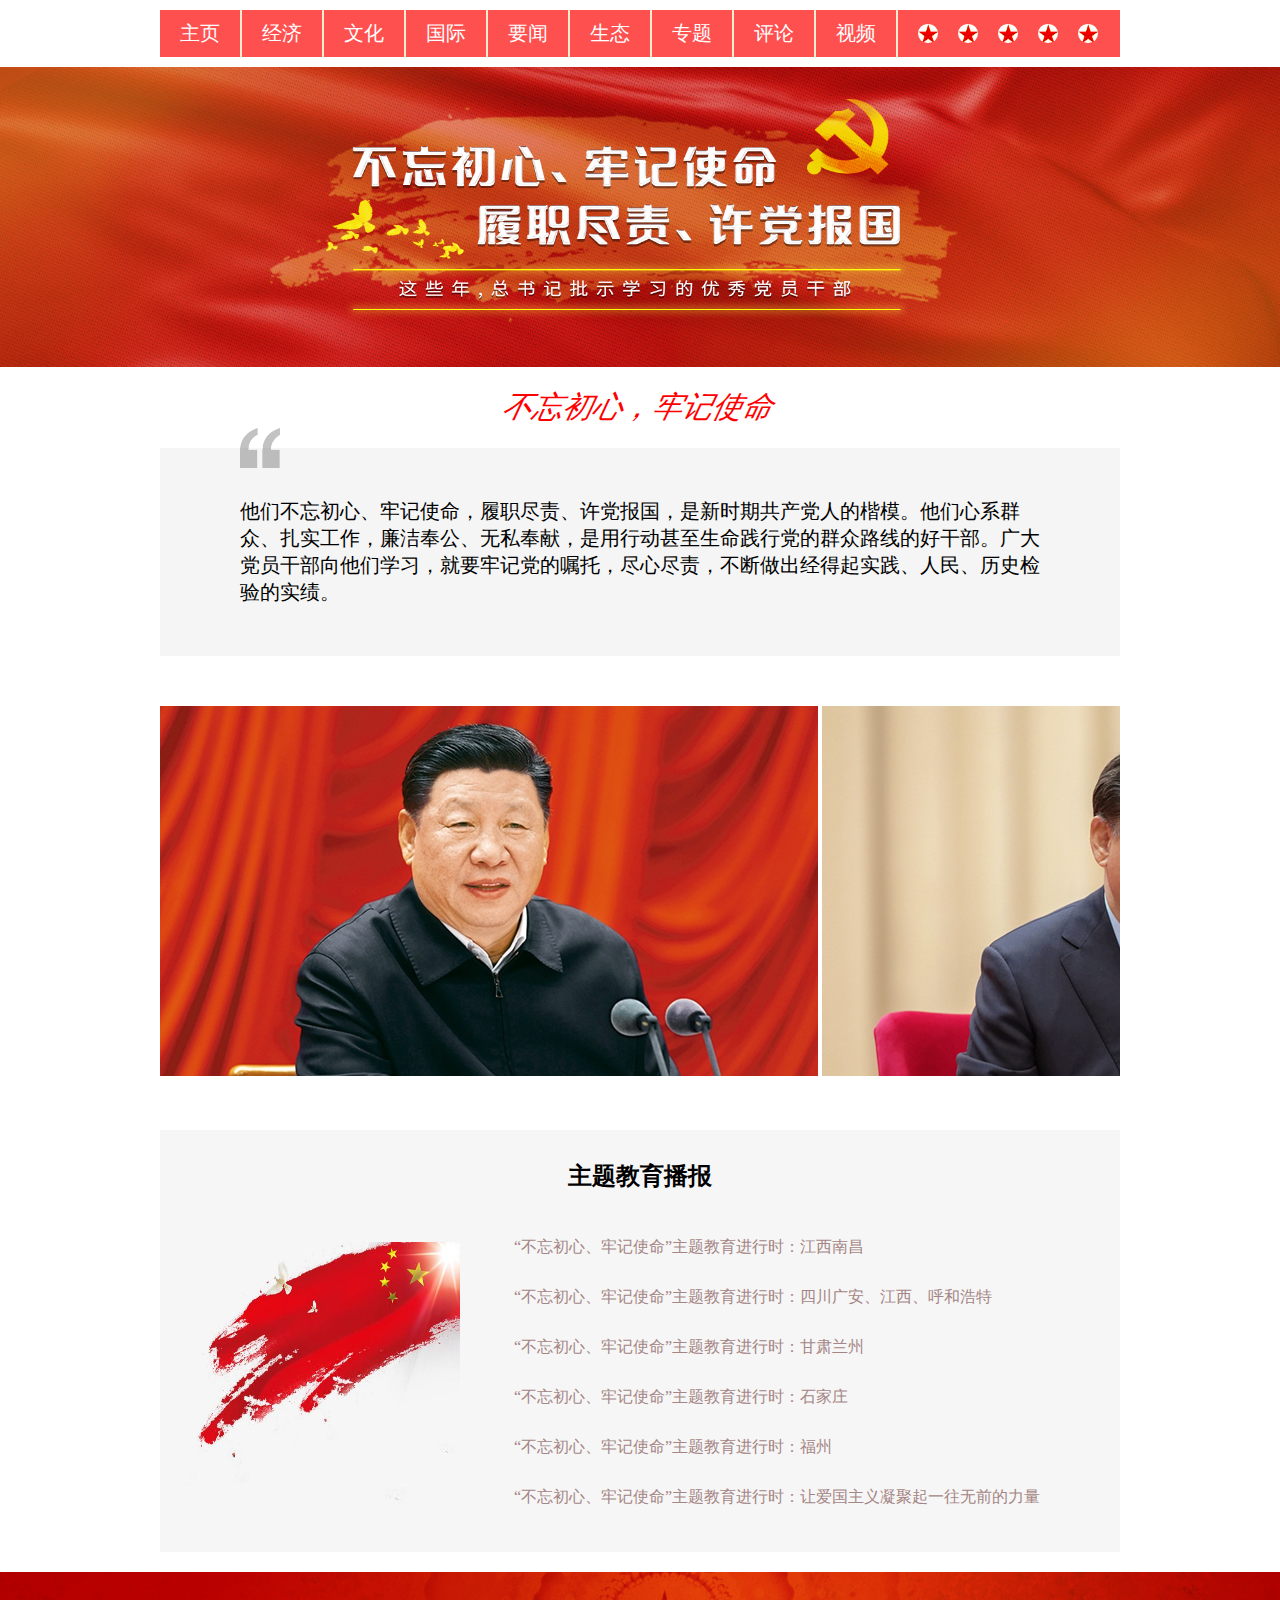
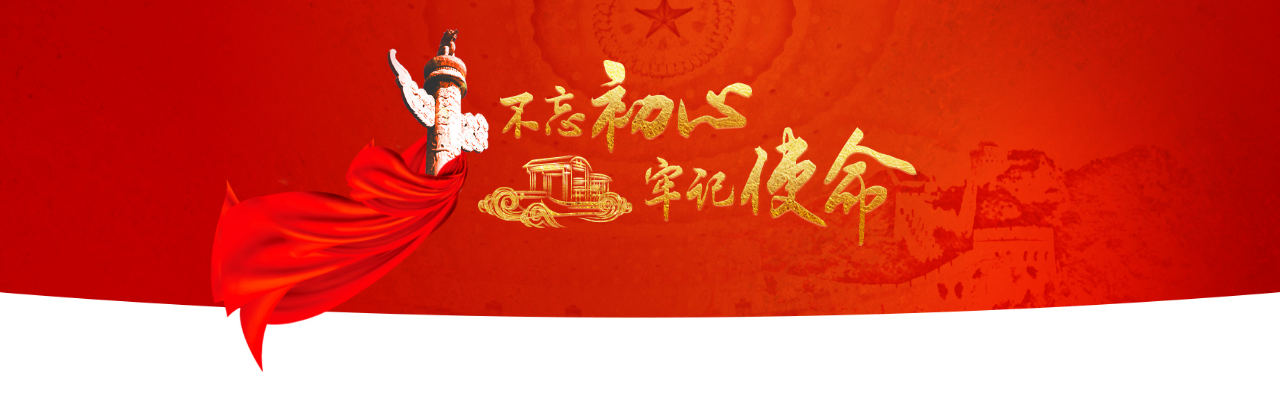
<file: caseBycss/chuxin/index.html>
<!DOCTYPE html>
<html lang="en">

<head>
    <meta charset="UTF-8">
    <meta name="viewport" content="width=device-width, initial-scale=1.0">
    <meta http-equiv="X-UA-Compatible" content="ie=edge">
    <link rel="stylesheet" href="css/style.css">
    <title>不忘初心，牢记使命</title>
</head>

<body>
    <header>
        <div class="nav container">
            <ul>
                <li><a href="">主页</a></li>
                <li><a href="">经济</a></li>
                <li><a href="">文化</a></li>
                <li><a href="">国际</a></li>
                <li><a href="">要闻</a></li>
                <li><a href="">生态</a></li>
                <li><a href="">专题</a></li>
                <li><a href="">评论</a></li>
                <li><a href="">视频</a></li>
                <li><img src="img/star.jpg" alt=""></li>
                <li><img src="img/star.jpg" alt=""></li>
                <li><img src="img/star.jpg" alt=""></li>
                <li><img src="img/star.jpg" alt=""></li>
                <li><img src="img/star.jpg" alt=""></li>
            </ul>
        </div>
    </header>
    <nav>
        <img src="img/nav.jpg" alt="">
        <div class="container">
            <p>不忘初心，牢记使命</p>
            <span>
                <img src="img/quote.png" alt="">
                他们不忘初心、牢记使命，履职尽责、许党报国，是新时期共产党人的楷模。他们心系群众、扎实工作，廉洁奉公、无私奉献，是用行动甚至生命践行党的群众路线的好干部。广大党员干部向他们学习，就要牢记党的嘱托，尽心尽责，不断做出经得起实践、人民、历史检验的实绩。
            </span>
        </div>
    </nav>
    <section class="main container">
            <div class="view">
                <img src="img/xdd1.jpg" alt="">
                <img src="img/xdd2.jpg" alt="">
                <img src="img/xdd3.jpg" alt="">
            </div>
    </section>

    <footer class="container">
        <p>主题教育播报</p> 
        <div>
            <img src="img/logo.jpg" alt="">
            <div class="video"> 
                <a href="video/video1.html">“不忘初心、牢记使命”主题教育进行时：江西南昌</a>
                <a href="video/video2.html">“不忘初心、牢记使命”主题教育进行时：四川广安、江西、呼和浩特</a>
                <a href="video/video3.html">“不忘初心、牢记使命”主题教育进行时：甘肃兰州</a>
                <a href="video/video4.html">“不忘初心、牢记使命”主题教育进行时：石家庄</a>
                <a href="video/video5.html">“不忘初心、牢记使命”主题教育进行时：福州</a>
                <a href="video/video6.html">“不忘初心、牢记使命”主题教育进行时：让爱国主义凝聚起一往无前的力量</a>
            </div>
        </div>
        
    </footer>
    <div class="footer">
        <img src="img/footer.jpg" alt="">
    </div>
</body>

</html>
</file>
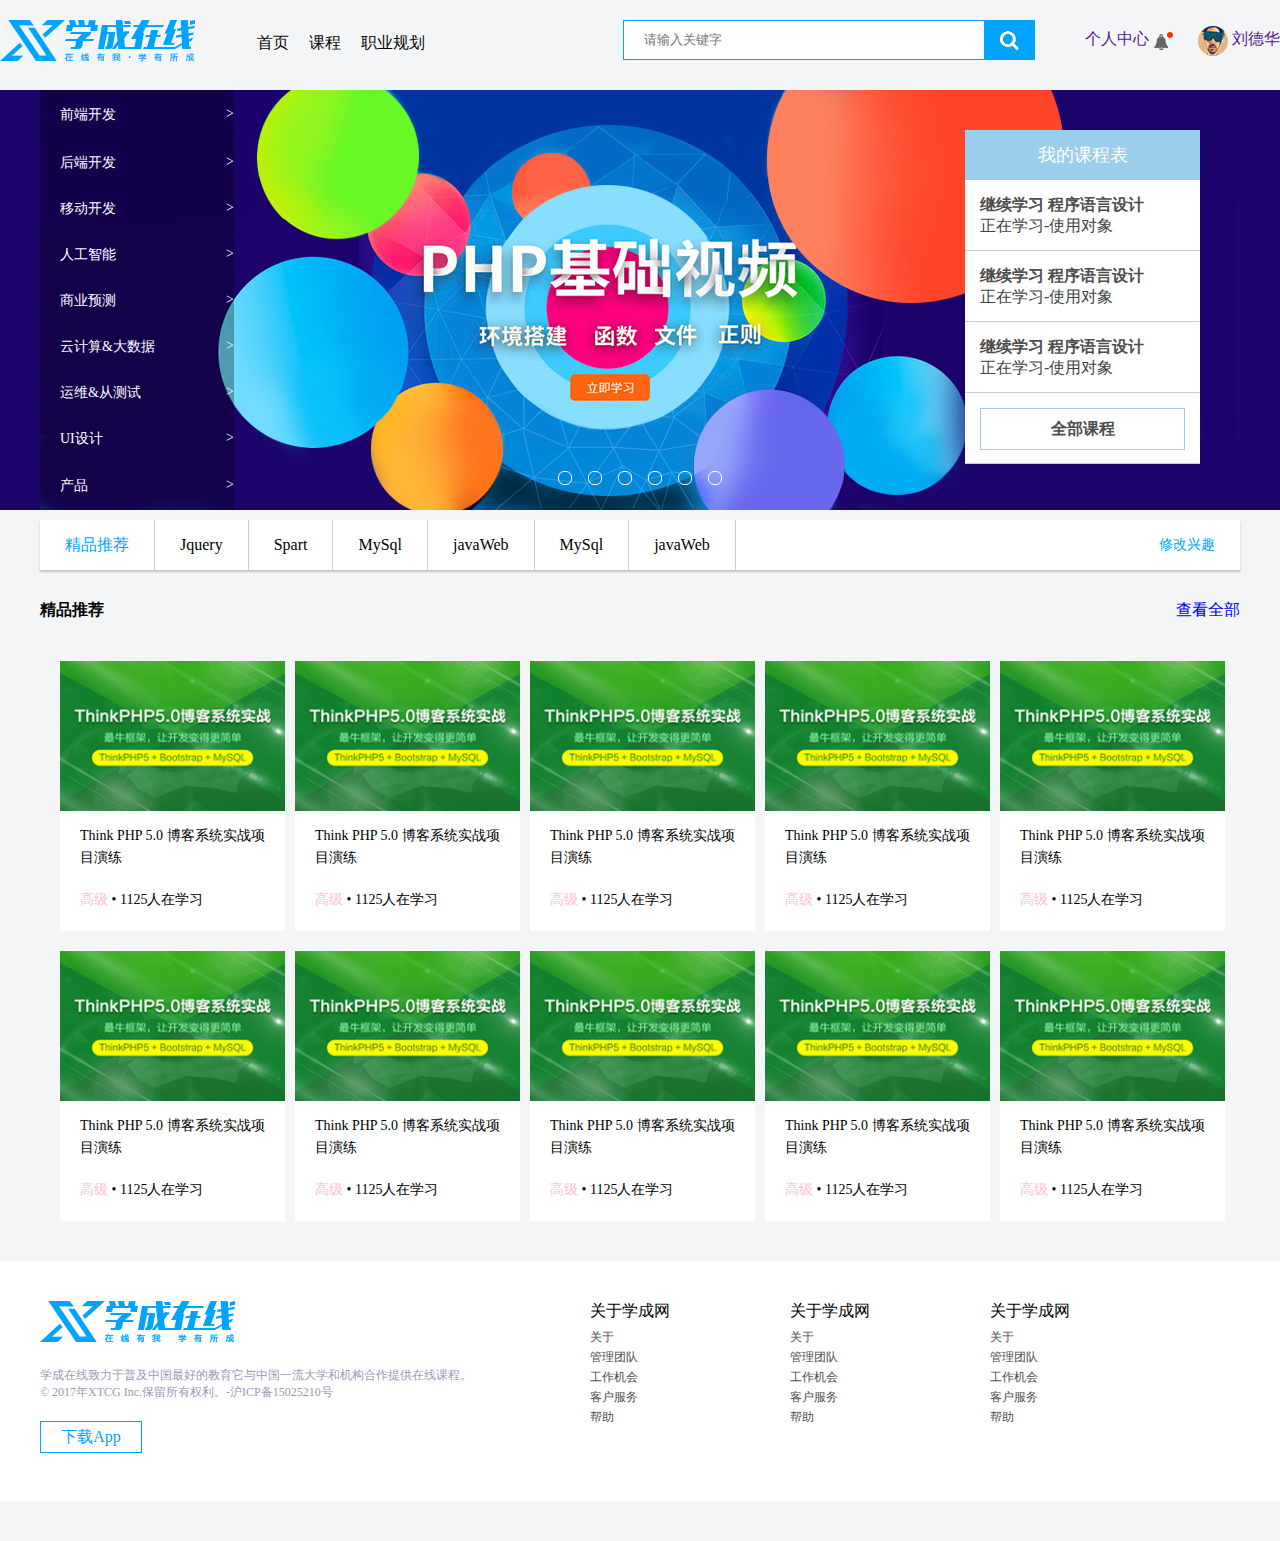
<file: caseBycss/first_demo/index.html>
<!DOCTYPE html>
<html>
	<head>
		<meta charset="utf-8" />
		<title></title>
		<link rel="stylesheet" href="css/xue.css">
	</head>
	<body>
		<header>
			<nav>
				<div class="logo">
					<img src="img/logo_03.png" alt="">
				</div>
				<div class="navbar">
					<u>
						<li><a href="#">首页</a></li>
						<li><a href="#">课程</a></li>
						<li><a href="#">职业规划</a></li>
					</u>
				</div>
				<div class="personal">
					<a href="">个人中心 <img src="img/ling_06.png" alt=""></a>
					<a href=""><img src="img/tou_03.png" alt=""> 刘德华</a>
				</div>
				<div class="search">
					<form action="post">
						<input type="text" placeholder="请输入关键字"/>
						<input type="submit"  value="">
					</form>
				</div>
			</nav>
		</header>
		<div class="banner ">
			<div class="banner-in container">
				
				<!-- 左侧导航栏 侧边栏 -->
				<div class="slidebar">
					<ul>
						<li><a href="#">前端开发 <span>></span> </a></li>
						<li><a href="#">后端开发 <span>></span> </a></li>
						<li><a href="#">移动开发 <span>></span> </a></li>
						<li><a href="#">人工智能 <span>></span> </a></li>
						<li><a href="#">商业预测 <span>></span> </a></li>
						<li><a href="#">云计算&大数据 <span>></span> </a></li>
						<li><a href="#">运维&从测试 <span>></span> </a></li>
						<li><a href="#">UI设计 <span>></span> </a></li>
						<li><a href="#">产品 <span>></span> </a></li>
					</ul>
				</div>
			
				<!-- 小课表部分 -->
				<dl class="timetable">
					<dt>我的课程表</dt>
					<dd>
						<h4>继续学习 程序语言设计</h4>
						<p>正在学习-使用对象</p>
					</dd>
					<dd>
						<h4>继续学习 程序语言设计</h4>
						<p>正在学习-使用对象</p>
					</dd>
					<dd>
						<h4>继续学习 程序语言设计</h4>
						<p>正在学习-使用对象</p>
					</dd>
				
					<dd>
						<a href="#"><h4>全部课程</h4></a>
					</dd>
				</dl>
				<ul class="circle">
					<li></li>
					<li></li>
					<li></li>
					<li></li>
					<li></li>
					<li></li>
				</ul>
			</div>	
		</div>
		<div class="recommend container clearfix"> <!-- 精品推荐 -->
			<a href="#">精品推荐</a>
			<a href="#">Jquery</a>
			<a href="#">Spart</a>
			<a href="#">MySql</a>
			<a href="#">javaWeb</a>
			<a href="#">MySql</a>
			<a href="#">javaWeb</a>
			<a href="#">修改兴趣</a>
		</div>
		<div class="recom-hd container clearfix">
			<h4>精品推荐</h4>
			<a href="#">查看全部</a>
		</div>
		<div class="recom-bd container clearfix">
			<ul class="clearfix">
				<li><img src="img/icon1.png" alt="">
					<h5>Think PHP 5.0 博客系统实战项目演练</h5>
					<p><span>高级</span>  •  1125人在学习</p>
				</li>
				<li><img src="img/icon1.png" alt="">
					<h5>Think PHP 5.0 博客系统实战项目演练</h5>
					<p><span>高级</span>  •  1125人在学习</p>
				</li>
				<li><img src="img/icon1.png" alt="">
					<h5>Think PHP 5.0 博客系统实战项目演练</h5>
					<p><span>高级</span>  •  1125人在学习</p>
				</li>
				<li><img src="img/icon1.png" alt="">
					<h5>Think PHP 5.0 博客系统实战项目演练</h5>
					<p><span>高级</span>  •  1125人在学习</p>
				</li>
				<li><img src="img/icon1.png" alt="">
					<h5>Think PHP 5.0 博客系统实战项目演练</h5>
					<p><span>高级</span>  •  1125人在学习</p>
				</li>
			</ul>
			<ul class="clearfix">
				<li><img src="img/icon1.png" alt="">
					<h5>Think PHP 5.0 博客系统实战项目演练</h5>
					<p><span>高级</span>  •  1125人在学习</p>
				</li>
				<li><img src="img/icon1.png" alt="">
					<h5>Think PHP 5.0 博客系统实战项目演练</h5>
					<p><span>高级</span>  •  1125人在学习</p>
				</li>
				<li><img src="img/icon1.png" alt="">
					<h5>Think PHP 5.0 博客系统实战项目演练</h5>
					<p><span>高级</span>  •  1125人在学习</p>
				</li>
				<li><img src="img/icon1.png" alt="">
					<h5>Think PHP 5.0 博客系统实战项目演练</h5>
					<p><span>高级</span>  •  1125人在学习</p>
				</li>
				<li><img src="img/icon1.png" alt="">
					<h5>Think PHP 5.0 博客系统实战项目演练</h5>
					<p><span>高级</span>  •  1125人在学习</p>
				</li>
			</ul>
		</div>
		<footer class="clearfix">
			<div class="container ">
				<div class="footer1">
					<img src="img/logo-s.png" alt="">
					<p>
						学成在线致力于普及中国最好的教育它与中国一流大学和机构合作提供在线课程。
						<br />
						© 2017年XTCG Inc.保留所有权利。-沪ICP备15025210号
					</p>
					<a href="">下载App</a>
				</div>
				<div class="footer2">
					<h5>关于学成网</h5>
					<a href="#">关于</a>
					<a href="#">管理团队</a>
					<a href="#">工作机会</a>
					<a href="#">客户服务</a>
					<a href="#">帮助</a>
				</div>
				<div class="footer2">
						<h5>关于学成网</h5>
						<a href="#">关于</a>
						<a href="#">管理团队</a>
						<a href="#">工作机会</a>
						<a href="#">客户服务</a>
						<a href="#">帮助</a>
				</div>
				<div class="footer2">
						<h5>关于学成网</h5>
						<a href="#">关于</a>
						<a href="#">管理团队</a>
						<a href="#">工作机会</a>
						<a href="#">客户服务</a>
						<a href="#">帮助</a>
				</div>
			</div>
		</footer>				
	</body>
</html>
</file>
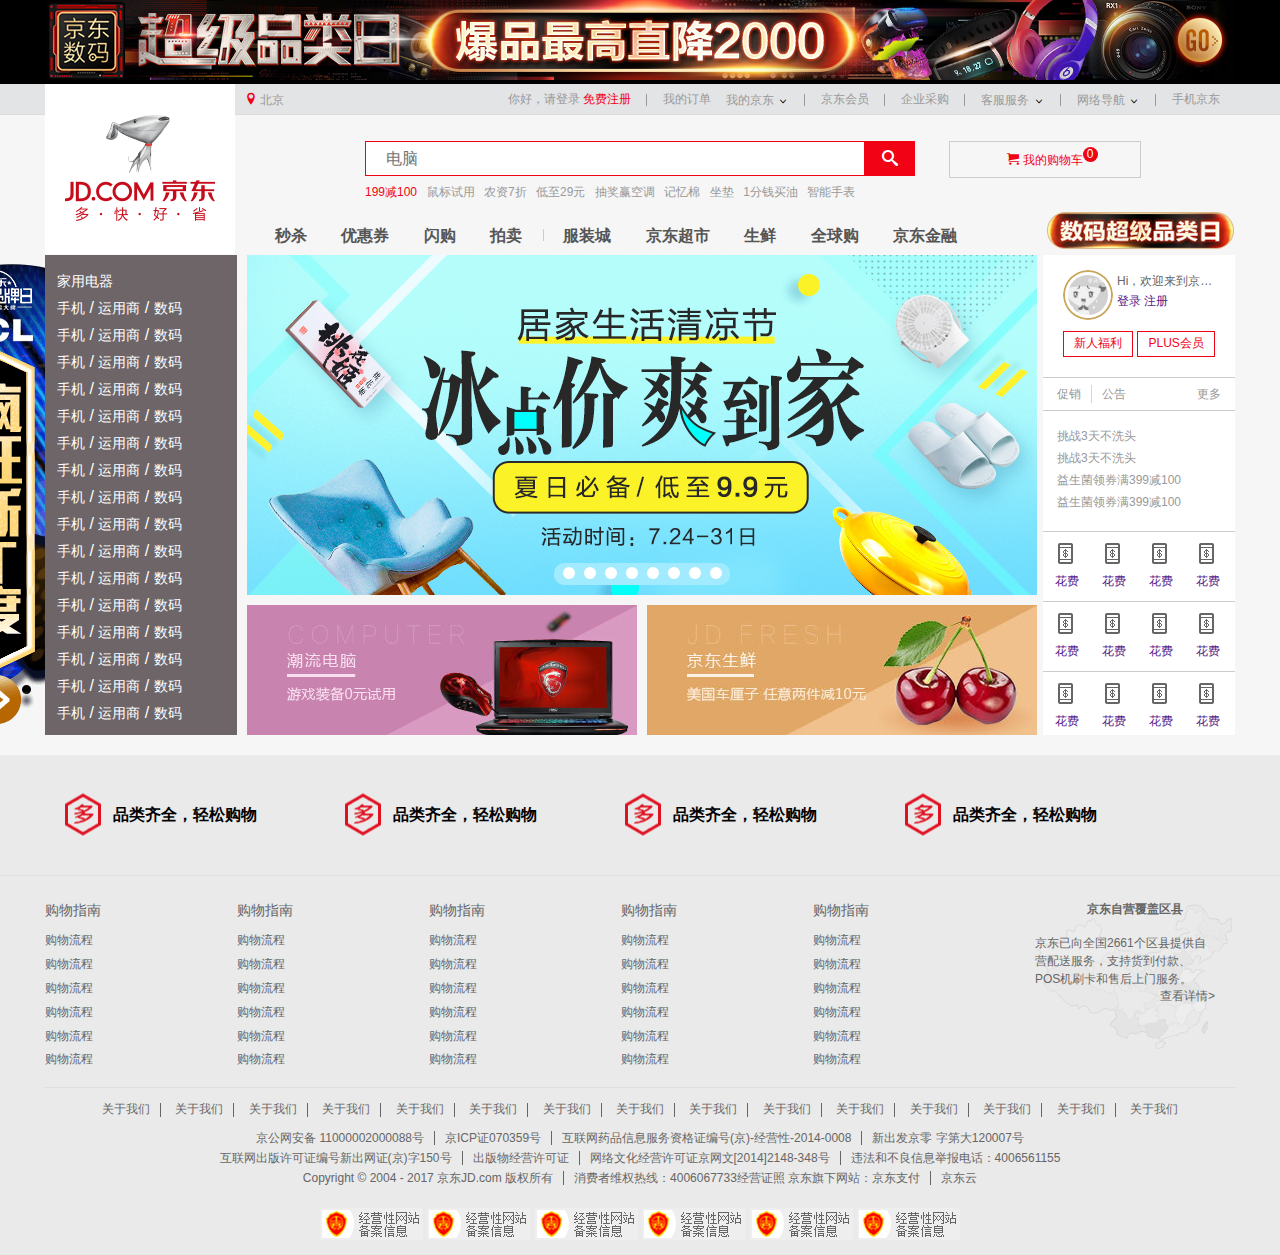
<file: caseBycss/jd/index.html>
<!DOCTYPE html>
<html lang="en">

<head>
    <meta charset="UTF-8">
    <meta name="viewport" content="width=device-width, initial-scale=1.0">
    <meta http-equiv="X-UA-Compatible" content="ie=edge">
    <link rel="shortcut icon" href="favicon.ico" type="image/x-icon" />
    <link rel="stylesheet" href="css/normalize.css">
    <link rel="stylesheet" href="css/base.css">
    <title>Document</title>
</head>

<body>
    <header>
        <div class="container">
            <a href="#">
                <img src="img/header.jpg" alt="">
            </a>
        </div>
    </header>

    <div class="shortcut">
        <div class="container">
            <div class="city fl">
                <i></i>
                <a href="">北京</a>
            </div>
            <div class="fr">
                <ul>
                    <li>
                        <a href="">你好，请登录</a>
                        <a href="" class="fm">免费注册</a>
                    </li>
                    <li class="space"></li>
                    <li><a href="">我的订单</a></li>
                    <li>
                        <a href="">我的京东</a>
                        <i></i>
                    </li>
                    <li class="space"></li>
                    <li><a href="">京东会员</a></li>
                    <li class="space"></li>
                    <li><a href="">企业采购</a></li>
                    <li class="space"></li>
                    <li>
                        <a href="">客服服务</a>
                        <i></i>
                    </li>
                    <li class="space"></li>
                    <li>
                        <a href="">网络导航</a>
                        <i></i>
                    </li>
                    <li class="space"></li>
                    <li>
                        <a href="" class="jdmobile">
                            手机京东
                            <div></div>
                        </a>
                    </li>
                </ul>
            </div>
        </div>

    </div>

    <div class="middle container">
        <div class="logo">
            <a href=""></a>
        </div>

        <div class="form">
            <input type="text" placeholder="电脑">
            <button>
                <i></i>
            </button>
        </div>

        <div class="shopCar">
            <i></i>
            <a href="">我的购物车</a>
            <span>0</span>
        </div>

        <div class="hotwords">
            <a href="">199减100</a>
            <a href="">鼠标试用</a>
            <a href="">农资7折</a>
            <a href="">低至29元</a>
            <a href="">抽奖赢空调</a>
            <a href="">记忆棉</a>
            <a href="">坐垫</a>
            <a href="">1分钱买油</a>
            <a href="">智能手表</a>
        </div>

        <div class="navitems">
            <a href="">秒杀</a>
            <a href="">优惠券</a>
            <a href="">闪购</a>
            <a href="">拍卖</a>
            <span></span>
            <a href="">服装城</a>
            <a href="">京东超市</a>
            <a href="">生鲜</a>
            <a href="">全球购</a>
            <a href="">京东金融</a>
        </div>

        <div class="super">
            <img src="img/super.png" alt="">
        </div>
    </div>

    <div class="grid container">
        <div class="ad">
            <img src="img/ad-l.png" alt="">
            <div></div>
        </div>
        <div class="grid-left fl">
            <ul>
                <li><a href="">家用电器</a></li>
                <li>
                    <a href="">手机</a>
                    <span>/</span>
                    <a href="">运用商</a>
                    <span>/</span>
                    <a href="">数码</a>
                </li>
                <li>
                    <a href="">手机</a>
                    <span>/</span>
                    <a href="">运用商</a>
                    <span>/</span>
                    <a href="">数码</a>
                </li>
                <li>
                    <a href="">手机</a>
                    <span>/</span>
                    <a href="">运用商</a>
                    <span>/</span>
                    <a href="">数码</a>
                </li>
                <li>
                    <a href="">手机</a>
                    <span>/</span>
                    <a href="">运用商</a>
                    <span>/</span>
                    <a href="">数码</a>
                </li>
                <li>
                    <a href="">手机</a>
                    <span>/</span>
                    <a href="">运用商</a>
                    <span>/</span>
                    <a href="">数码</a>
                </li>
                <li>
                    <a href="">手机</a>
                    <span>/</span>
                    <a href="">运用商</a>
                    <span>/</span>
                    <a href="">数码</a>
                </li>
                <li>
                    <a href="">手机</a>
                    <span>/</span>
                    <a href="">运用商</a>
                    <span>/</span>
                    <a href="">数码</a>
                </li>
                <li>
                    <a href="">手机</a>
                    <span>/</span>
                    <a href="">运用商</a>
                    <span>/</span>
                    <a href="">数码</a>
                </li>
                <li>
                    <a href="">手机</a>
                    <span>/</span>
                    <a href="">运用商</a>
                    <span>/</span>
                    <a href="">数码</a>
                </li>
                <li>
                    <a href="">手机</a>
                    <span>/</span>
                    <a href="">运用商</a>
                    <span>/</span>
                    <a href="">数码</a>
                </li>
                <li>
                    <a href="">手机</a>
                    <span>/</span>
                    <a href="">运用商</a>
                    <span>/</span>
                    <a href="">数码</a>
                </li>
                <li>
                    <a href="">手机</a>
                    <span>/</span>
                    <a href="">运用商</a>
                    <span>/</span>
                    <a href="">数码</a>
                </li>
                <li>
                    <a href="">手机</a>
                    <span>/</span>
                    <a href="">运用商</a>
                    <span>/</span>
                    <a href="">数码</a>
                </li>
                <li>
                    <a href="">手机</a>
                    <span>/</span>
                    <a href="">运用商</a>
                    <span>/</span>
                    <a href="">数码</a>
                </li>
                <li>
                    <a href="">手机</a>
                    <span>/</span>
                    <a href="">运用商</a>
                    <span>/</span>
                    <a href="">数码</a>
                </li>
                <li>
                    <a href="">手机</a>
                    <span>/</span>
                    <a href="">运用商</a>
                    <span>/</span>
                    <a href="">数码</a>
                </li>
            </ul>
        </div>
        <div class="grid-middle fl">
            <div class="grid-middle-top">
                <img src="img/banner.jpg" alt="">
                <ul>
                    <li></li>
                    <li></li>
                    <li></li>
                    <li></li>
                    <li></li>
                    <li></li>
                    <li></li>
                    <li></li>
                </ul>
            </div>
            <div class="grid-middle-bottom">
                <div class="fl">
                    <img src="img/l.jpg" alt="">
                </div>
                <div class="fr">
                    <img src="img/r.jpg" alt="">
                </div>
            </div>
        </div>
        <div class="grid-right fr">
            <div class="login">
                <div class="login-top">
                    Hi，欢迎来到京东！
                    <br />
                    <a href="">登录</a>
                    <a href="">注册</a>
                    <div>
                        <img src="img/no_login.jpg" alt="">
                    </div>
                </div>
                <div class="login-bottom">
                    <a href="">新人福利</a>
                    <a href="">PLUS会员</a>
                </div>
            </div>
            <div class="news">
                <div class="news-top">
                    <a href="">促销</a>
                    <a href="">公告</a>
                    <a href="">更多</a>
                </div>
                <div class="news-bottom">
                    <ul>
                        <li><a href="">挑战3天不洗头</a></li>
                        <li><a href="">挑战3天不洗头</a></li>
                        <li><a href="">益生菌领券满399减100</a></li>
                        <li><a href="">益生菌领券满399减100</a></li>
                    </ul>
                </div>
            </div>
            <div class="expand">
                <ul>
                    <li>
                        <a href="">
                            <i></i>
                            <span>花费</span>
                        </a>
                    </li>
                    <li>
                        <a href="">
                            <i></i>
                            <span>花费</span>
                        </a>
                    </li>
                    <li>
                        <a href="">
                            <i></i>
                            <span>花费</span>
                        </a>
                    </li>
                    <li>
                        <a href="">
                            <i></i>
                            <span>花费</span>
                        </a>
                    </li>
                </ul>
                <ul>
                    <li>
                        <a href="">
                            <i></i>
                            <span>花费</span>
                        </a>
                    </li>
                    <li>
                        <a href="">
                            <i></i>
                            <span>花费</span>
                        </a>
                    </li>
                    <li>
                        <a href="">
                            <i></i>
                            <span>花费</span>
                        </a>
                    </li>
                    <li>
                        <a href="">
                            <i></i>
                            <span>花费</span>
                        </a>
                    </li>
                </ul>
                <ul>
                    <li>
                        <a href="">
                            <i></i>
                            <span>花费</span>
                        </a>
                    </li>
                    <li>
                        <a href="">
                            <i></i>
                            <span>花费</span>
                        </a>
                    </li>
                    <li>
                        <a href="">
                            <i></i>
                            <span>花费</span>
                        </a>
                    </li>
                    <li>
                        <a href="">
                            <i></i>
                            <span>花费</span>
                        </a>
                    </li>
                </ul>
            </div>
        </div>
    </div>

    <footer>
        <div class="service">
            <div class="container">
                <ul>
                    <li>
                        <h5>多</h5>
                        <p>品类齐全，轻松购物</p>
                    </li>
                    <li>
                        <h5>快</h5>
                        <p>品类齐全，轻松购物</p>
                    </li>
                    <li>
                        <h5>好</h5>
                        <p>品类齐全，轻松购物</p>
                    </li>
                    <li>
                        <h5>省</h5>
                        <p>品类齐全，轻松购物</p>
                    </li>
                </ul>
            </div>
        </div>
        <div class="help container">
            <div class="help-left">
                <dl>
                    <dt>购物指南</dt>
                    <dd><a href="">购物流程</a></dd>
                    <dd><a href="">购物流程</a></dd>
                    <dd><a href="">购物流程</a></dd>
                    <dd><a href="">购物流程</a></dd>
                    <dd><a href="">购物流程</a></dd>
                    <dd><a href="">购物流程</a></dd>
                </dl>
                <dl>
                    <dt>购物指南</dt>
                    <dd><a href="">购物流程</a></dd>
                    <dd><a href="">购物流程</a></dd>
                    <dd><a href="">购物流程</a></dd>
                    <dd><a href="">购物流程</a></dd>
                    <dd><a href="">购物流程</a></dd>
                    <dd><a href="">购物流程</a></dd>
                </dl>
                <dl>
                    <dt>购物指南</dt>
                    <dd><a href="">购物流程</a></dd>
                    <dd><a href="">购物流程</a></dd>
                    <dd><a href="">购物流程</a></dd>
                    <dd><a href="">购物流程</a></dd>
                    <dd><a href="">购物流程</a></dd>
                    <dd><a href="">购物流程</a></dd>
                </dl>
                <dl>
                    <dt>购物指南</dt>
                    <dd><a href="">购物流程</a></dd>
                    <dd><a href="">购物流程</a></dd>
                    <dd><a href="">购物流程</a></dd>
                    <dd><a href="">购物流程</a></dd>
                    <dd><a href="">购物流程</a></dd>
                    <dd><a href="">购物流程</a></dd>
                </dl>
                <dl>
                    <dt>购物指南</dt>
                    <dd><a href="">购物流程</a></dd>
                    <dd><a href="">购物流程</a></dd>
                    <dd><a href="">购物流程</a></dd>
                    <dd><a href="">购物流程</a></dd>
                    <dd><a href="">购物流程</a></dd>
                    <dd><a href="">购物流程</a></dd>
                </dl>
            </div>
            <div class="help-right">
                <h5>京东自营覆盖区县</h5>
                <p>京东已向全国2661个区县提供自营配送服务，支持货到付款、POS机刷卡和售后上门服务。</p>
                <a href="">查看详情></a>
            </div>
        </div>
        <div class="copyright container">
            <div class="copyright-top">
                <p>
                    <a href="">关于我们</a>
                    <a href="">关于我们</a>
                    <a href="">关于我们</a>
                    <a href="">关于我们</a>
                    <a href="">关于我们</a>
                    <a href="">关于我们</a>
                    <a href="">关于我们</a>
                    <a href="">关于我们</a>
                    <a href="">关于我们</a>
                    <a href="">关于我们</a>
                    <a href="">关于我们</a>
                    <a href="">关于我们</a>
                    <a href="">关于我们</a>
                    <a href="">关于我们</a>
                    <a href="">关于我们</a>
                </p>
            </div>
            <div class="copyright-middle">
                <p>京公网安备 11000002000088号<span></span>京ICP证070359号<span></span>互联网药品信息服务资格证编号(京)-经营性-2014-0008<span></span>新出发京零 字第大120007号</p>
                <p>互联网出版许可证编号新出网证(京)字150号<span></span>出版物经营许可证<span></span>网络文化经营许可证京网文[2014]2148-348号<span></span>违法和不良信息举报电话：4006561155</p>
                <p>Copyright © 2004 - 2017 京东JD.com 版权所有<span></span>消费者维权热线：4006067733经营证照 京东旗下网站：京东支付<span></span>京东云</p>
            </div>  
            <div class="copyright-bottom">
                <a href=""></a>
                <a href=""></a>
                <a href=""></a>
                <a href=""></a>
                <a href=""></a>
                <a href=""></a>
            </div>
        </div>
    </footer>
</body>

</html>
</file>
<file: caseBycss/chuxin/css/style.css>
* {
    margin: 0;
    padding: 0;
}

.container {
    width: 960px;
    margin: 0 auto;
}

ul {
    list-style: none;
}

a {
    text-decoration: none;
}

.nav {
    background-color: rgba(255, 0, 0, 0.685);
    overflow: hidden;
    margin: 10px auto;
}

.nav ul li {
    float: left;
    margin: 10px 0;
    font-size: 20px;
}

.nav ul li a {
    color: white;
    padding: 20px;
    border-right: 2px solid blanchedalmond;
}


.nav ul li a:hover {
    color: rgba(0, 195, 255, 0.356);
}

.nav ul li img {
    display: inline-block;
    vertical-align: middle;
    width: 20px;
    border-radius: 10px;
    margin-left: 20px;
    animation: rotate 2s linear infinite;
}

@keyframes rotate {
    from {
        transform:rotate(0deg);
    }
    to {
        transform:rotate(360deg);
    }
}

nav img {
    height: 300px;
    width: 100%;
    display: block;
}

nav p {
    padding: 20px 0;
    font-size: 30px; 
    color: red;
    text-align: center;
    /* transition: all 3s linear; */
    animation: title 3s linear infinite alternate;
    transform: skewX(-25deg);
}

@keyframes title {
    0% {
        color: rgba(255, 0, 0, 0);
    }
    
    25% {
        color: rgba(255, 0, 0, 0.226);
    }

    50% {
        color: rgba(255, 0, 0, 0.445);
    }

    75% {
        color: rgba(255, 0, 0, 0.781);
    }

    100% {
        color: rgb(255, 0, 0);
    }
}

nav {
    margin-bottom: 50px;
}

nav span {
    display: block;
    padding: 50px 80px;
    font-size: 20px;
    font-weight: 200; 
    background-color: rgb(245,245,245);
    position: relative;
}

nav span img {
    width: 40px;
    height: 40px;
    position: absolute;
    top: -20px;
    opacity:0.4;    /* 图片透明度 */
}

.main {
    margin-bottom: 50px;
    overflow: hidden;
}

.view {
    width: 2000px;
    position: relative;
    animation: moving 5s linear infinite alternate;
}

@keyframes moving {
    form {
        transform: translateX(0);
    }
    to {
        transform: translateX(-1024px);
    }
}

.view:hover {
    animation-play-state: paused;
}

footer {
    background-color: rgb(246,246,246);
}

footer p {
    padding-top: 30px;
    color: black;
    font-size: 24px;
    font-weight: 700;
    text-align: center;
}

footer img {
    height: 300px;
    width: 300px;
    display: inline-block;
    vertical-align: top;
    padding-top: 50px;
} 

.video {
    padding: 30px 50px;
    display: inline-block;
}

.video a {
    color: rgb(165,133,133);
    display: block;
    line-height: 50px;
}

.video a:hover {
    color: red;
    animation: title 4s ease-out 1;
}

.videos p:first-child {
    color: black;
    font-size: 24px;
    font-weight: 700;
    text-align: center;
    padding-bottom: 20px;
}

.videos p:last-child {
    color: rgba(0, 0, 0, 0.473);
    font-size: 14px;
    text-align: center;
    padding-bottom: 20px;
}

.video_container {
    width: 650px;
    height: 520px;
    margin: 0 auto 50px auto;
}

.footer img {
    width: 100%;
    height: 400px;
    margin: 20px auto;
}
</file>
<file: caseBycss/first_demo/css/xue.css>
* {
	margin: 0;
	padding: 0;
}

body {
	background-color: rgb(243, 245, 247);
}

.clearfix:after {
	content: ".";
	display: block;
	height: 0;
	clear: both;
	visibility: hidden;
}


.container {
	width: 1200px;
	margin: 0 auto;
}

nav {
	width: 1300px;
	height: 50px;
	margin: 0 auto;
	padding: 20px 0 20px 0;
}

.logo {
	float: left;
}

.navbar {
	float: left;
	height: 45px;
	line-height: 45px;
	margin-left: 50px;
}

a {
	text-decoration: none;
}

li {
	list-style: none;
}

.navbar li {
	float: left;
}

.navbar li a {
	color: #050505;
	padding: 10px;
	height: 32px;
	line-height: 32px;
}

.navbar li a:hover {
	border-bottom: 2px solid #00a4ff;
}

.personal {
	padding-top: 5px;
	float: right;
}

.personal img {
	vertical-align: middle;
}

.personal a {
	margin: 0 20px 0 0;
}

.search {
	float: right;
	width: 410px;
	border: 1px solid #00a4ff;
	margin-right: 50px;
}

input {
	box-sizing: border-box;
	border: 0;
}

.search input[type=text] {
	width: 360px;
	height: 38px;
	line-height: 38px;
	float: left;
	padding: 0 20px;
}

.search input[type=submit] {
	width: 50px;
	height: 38px;
	float: left;
	background: #00a4ff url(../img/search_06.png) center center no-repeat;
}

.banner {
	height: 420px;
	background: #1c036c url(../img/banner_03.png) center center no-repeat;
	position: relative;
}

.slidebar {
	width: 194px;
	background-color: rgba(0, 0, 0, 0.3);
	float: left;
}

.slidebar li {
	/* height: 27px; */
	line-height: 25px;
	padding: 10px 0;
}

.slidebar li:first-child,
.slidebar li:last-child {
	line-height: 28px;
}

.slidebar a {
	color: white;
	font-size: 14px;
	padding: 0 20px;
}

.slidebar a:hover {
	color: #00a4ff;
}

.slidebar span {
	float: right;
}

.timetable {
	width: 235px;
	margin: 40px 40px 0 0;
	float: right;
	background-color: rgb(255, 255, 255);
}

.timetable dt {
	background-color: rgb(155, 206, 234);
	height: 50px;
	line-height: 50px;
	text-align: center;
	color: white;
	font-size: large;
}

.timetable dd {
	padding: 15px;
	height: 40px;
	border-bottom: 1px solid rgb(204, 204, 204);
	text-align: left;
}

.timetable dd h4 {
	color: rgb(78, 78, 78);
}

.timetable dd p {
	color: rgb(66, 69, 66);
}

.timetable dd:last-child a {
	display: block;
	text-align: center;
	line-height: 40px;
	border: 1px solid rgb(155, 206, 234);
	color: #00a4ff;
	transition: all 0.6s;
}

.timetable dd:last-child a:hover {
	background-color: #00a4ff;
	color: white;
}

.circle {
	position: absolute;
	left: 50%;
	/* 父盒子宽度的一半 */
	margin-left: -90px;
	/* 水平居中算法 */
	bottom: 5%;
}

.circle li {
	float: left;
	width: 12px;
	height: 12px;
	border: 1px solid white;
	border-radius: 6px;
	margin: 4px 8px;

}

.circle li:hover {
	width: 16px;
	background-color: white;

}

.recommend {
	background-color: rgb(255, 255, 255);
	margin: 10px auto;
	box-shadow: 0 2px 2px rgba(0, 0, 0, 0.2);
}

.recommend a {
	padding: 0 25px;
	height: 50px;
	line-height: 50px;
	border-right: 1px solid rgb(204, 204, 204);
	color: #000000;
	float: left;
}

.recommend a:first-child {
	color: #00a4ff;
}

.recommend a:last-child {
	/* padding-right: 80px; */
	border: 0;
	float: right;
	font-size: 14px;
	color: #00a4ff;
}

.recommend a:hover {
	color: #00a4ff;
}

.recom-hd {
	padding: 20px 0;
}

.recom-hd h4 {
	float: left;
}

.recom-hd a {
	font-weight: 500;
	float: right;
}

.recom-bd ul li {
	width: 225px;
	height: 270px;
	position: relative;
	margin: 20px 10px 0 0;
	float: left;
	background-color: rgb(255, 255, 255);
	transition: all 0.6s;
}

.recom-bd ul li:hover {
	margin-top: 5px;
	background-color: lightcyan;
	box-shadow: -4px 10px 10px rgb(204, 204, 204);
}

.recom-bd li img {
	width: 225px;
}

.recom-bd li:first-child {
	margin-left: 20px;
}

.recom-bd li:last-child {
	margin-right: 0;
}

.recom-bd li h5,
.recom-bd li p {
	font-size: 14px;
	line-height: 22px;
	font-weight: normal;
	padding: 10px 20px;
}

.recom-bd li span {
	color: pink;
}

footer {
	margin: 40px auto;
	padding: 40px 0;
	background-color: rgb(255, 255, 255);
	height: 160px;
}

.footer1 {
	width: 450px;
	float: left;
	margin-right: 100px;
	font-size: 12px;
}

.footer1 p {
	margin: 20px 0;
	color: rgb(153, 153, 179);
}

.footer1 a {
	display: inline-block;
	width: 100px;
	height: 30px;
	line-height: 30px;
	text-align: center;
	border: 1px solid rgb(0, 164, 255);
	color: rgb(0, 164, 255);
	font-size: 16px;

}

.footer2 {
	width: 200px;
	float: left;
}

.footer2 h5 {
	font-weight: normal;
	padding-bottom: 5px;
	font-size: 16px;
}

.footer2 a {
	display: block;
	font-size: 12px;
	line-height: 20px;
	color: rgb(78, 78, 78);
}

.footer2 a:hover {
	color: rgb(0, 164, 255);
	text-decoration: underline;
}
</file>
<file: caseBycss/jd/css/base.css>
* {
    margin: 0;
    padding: 0;
}

@font-face {
    font-family: 'icomoon';
    src: url('../fonts/icomoon.eot?7kkyc2');
    src: url('../fonts/icomoon.eot?7kkyc2#iefix') format('embedded-opentype'),
        url('../fonts/icomoon.ttf?7kkyc2') format('truetype'),
        url('../fonts/icomoon.woff?7kkyc2') format('woff'),
        url('../fonts/icomoon.svg?7kkyc2#icomoon') format('svg');
    font-weight: normal;
    font-style: normal;
}

.container {
    margin: 0 auto;
    width: 1190px;
}

.fl {
    float: left;
}

.fr {
    float: right;
}

a {
    text-decoration: none;
}

li {
    list-style: none;
}

body {
    background-color: rgb(246, 246, 246);
}

header {
    background-color: black;
}

.shortcut {
    height: 30px;
    background-color: rgb(227, 228, 229);
    border-bottom: 1px solid rgb(221, 221, 221);
    font-size: 12px;
    line-height: 30px;
}

.shortcut a {
    color: rgb(153, 153, 153);
}

.shortcut a:hover {
    color: rgb(200, 22, 35);
}

.shortcut .fm {
    color: rgb(241, 2, 21);
}

.shortcut .fm:hover {
    color: rgb(241, 2, 21);
}

.city {
    margin-left: 200px;
}

.shortcut li {
    float: left;
    margin-right: 15px;
}

.shortcut i {
    font-family: 'icomoon';
    font-style: normal;
}

.shortcut .jdmobile {
    position: relative;
}

.shortcut .jdmobile div {
    background: url(../img/mobile.png);
    position: absolute;
    bottom: -70px;
    z-index: 999;
}

.shortcut .jdmobile:hover div {
    width: 60px;
    height: 60px;
}

.city i {
    color: rgb(241, 2, 21);
}

.space {
    width: 1px;
    height: 12px;
    border-left: 1px solid rgb(153, 153, 153);
    margin-top: 10px;
}

.middle {
    height: 140px;
    position: relative;

}

.logo {
    position: absolute;
    top: -31px;
}

.logo a {
    display: block;
    width: 190px;
    height: 170px;
    background: rgb(255, 255, 255) url(../img/logo.png) no-repeat;
}

.form {
    position: absolute;
    width: 550px;
    height: 35px;
    left: 320px;
    top: 26px;
}

.form input[type=text] {
    outline: none;
    width: 500px;
    height: 35px;
    border: 1px solid rgb(241, 2, 21);
    padding: 10px 20px;
    float: left;
    box-sizing: border-box;
}

.form button {
    width: 50px;
    height: 35px;
    float: left;
    outline: none;
    border: 0;
    background-color: rgb(241, 2, 21);
}

.form button i {
    font-family: 'icomoon';
    font-style: normal;
    color: rgb(255, 255, 255);
}

.shopCar {
    position: absolute;
    right: 94px;
    top: 26px;
    width: 190px;
    height: 35px;
    line-height: 35px;
    border: 1px solid rgb(204, 204, 204);
    text-align: center;
    color: rgb(241, 2, 21);
    font-size: 12px;
}

.shopCar i {
    font-family: 'icomoon';
    font-style: normal;
}

.shopCar a {
    color: rgb(241, 2, 21);

}

.shopCar span {
    position: absolute;
    background-color: rgb(241, 2, 21);
    color: rgb(255, 255, 255);
    border-radius: 50%;
    top: 5px;
    height: 15px;
    line-height: 15px;
    width: 15px;
}

.hotwords {
    position: absolute;
    bottom: 55px;
    left: 320px;
}

.hotwords a {
    font-size: 12px;
    color: rgb(153, 153, 153);
    margin-left: 5px;
}

.hotwords a:first-child {
    color: rgb(241, 2, 21);
    margin-left: 0;
}

.hotwords a:hover {
    color: rgb(203, 22, 35);
}

.hotwords a:first-child:hover {
    color: rgb(241, 2, 21);
}

.navitems {
    position: absolute;
    left: 200px;
    bottom: 10px;
}

.navitems a {
    margin-left: 30px;
    font-size: 16px;
    color: rgb(85, 85, 85);
    font-weight: 700;
}

.navitems span {
    display: inline-block;
    margin-right: -15px;
    margin-left: 15px;
    border-right: 1px solid rgb(204, 204, 204);
    height: 12px;
    width: 1px;
}

.super {
    position: absolute;
    right: 0;
    bottom: 0;
}

.grid {
    height: 480px;
    position: relative;
}

.grid .ad {
    position: absolute;
    width: 250px;
    height: 480px;
    left: -250px;
    top: 0;
}

.grid .ad img {
    vertical-align: middle;
}

.grid .ad div {
    background: url(../img/ad-r.jpg) no-repeat;
    position: absolute;
    left: 250px;
    top: 0;
    z-index: 999;
}

.grid .ad:hover div {
    width: 990px;
    height: 480px;
}

.grid-left {
    width: 192px;
    height: 480px;
    background-color: rgb(110, 101, 104);
    color: rgb(255, 255, 255);
    padding: 12px 0;
    box-sizing: border-box;
    overflow: hidden;
}

.grid-left li {
    height: 27px;
    line-height: 27px;
    padding-left: 12px;
}

.grid-left li:hover {
    background-color: rgb(156, 150, 152);
}

.grid-left li a {
    font-size: 14px;
    color: rgb(255, 255, 255);
}

.grid-left li a:hover {
    color: rgb(241, 2, 21);
}

.grid-middle {
    margin-left: 10px;
}

.grid-middle-top {
    widows: 790px;
    height: 340px;
    position: relative;
}

.grid-middle-top ul {
    width: 176px;
    height: 22px;
    background-color: rgb(162, 235, 254);
    border-radius: 10px;
    position: absolute;
    bottom: 10px;
    left: 50%;
    transform: translateX(-50%);
}

.grid-middle-top ul li {
    width: 12px;
    height: 12px;
    margin: 4px 0 4px 9px;
    float: left;
    background-color: rgb(255, 255, 255);
    border-radius: 50%;
}

.grid-middle-top ul li:hover {
    background-color: rgb(203, 22, 35);
    cursor: pointer;
}

.grid-middle-bottom {
    margin-top: 10px;
}

.grid-right {
    width: 192px;
    height: 480px;
    background-color: rgb(255, 255, 255);
    position: absolute;
    right: 0;
    top: 0;
}

.login {
    padding: 20px;
    position: relative;
    border-bottom: 1px solid rgb(204, 204, 204);
}

.login-top {
    margin-left: 54px;
    margin-bottom: 20px;
    width: 96px;
    height: 36px;
    font-size: 12px;
    white-space: nowrap;
    overflow: hidden;
    text-overflow: ellipsis;
    color: rgb(102, 102, 102);
}

.login-top a {
    line-height: 25px;
}

.login-top div {
    background: url(../img/sprite_userinfo@1x.png) no-repeat -70px 0;
    position: absolute;
    width: 50px;
    height: 50px;
    border-radius: 50%;
    top: 15px;
    left: 20px;
}

.login-top img {
    padding: 5px;
    width: 40px;
    height: 40px;
    border-radius: 50%;
    vertical-align: middle;
}

.login-bottom a {
    display: inline-block;
    padding: 5px 10px;
    font-size: 12px;
    color: rgb(241, 2, 21);
    border: 1px solid rgb(241, 2, 21);
}

.login-bottom a:hover {
    background-color: rgb(241, 2, 21);
    color: rgb(255, 255, 255);
}

.news {
    height: 154px;
    width: 192px;
    border-bottom: 1px solid rgb(204, 204, 204);
    box-sizing: border-box;
    color: rgb(153, 153, 153);
}

.news a {
    color: rgb(153, 153, 153);
}

.news a:hover {
    color: rgb(241, 2, 21);
}

.news-top {
    border-bottom: 1px solid rgb(204, 204, 204);
    padding: 7px 14px;
    width: 192px;
    overflow: hidden;
    box-sizing: border-box;
}

.news-top a {
    float: left;
    height: 18px;
    line-height: 18px;
    font-size: 12px;
}

.news-top a:first-child {
    padding-right: 10px;
    margin-right: 10px;
    border-right: 1px solid rgba(153, 153, 153, .4);
}

.news-top a:last-child {
    float: right;
}

.news-bottom {
    padding: 14px;
}

.news-bottom a {
    height: 22px;
    line-height: 22px;
    font-size: 12px;
}

.expand {
    height: 207px;
    width: 192px;

}

.expand ul {
    overflow: hidden;
    border-bottom: 1px solid rgb(204, 204, 204);
    padding-top: 10px;
}

.expand ul:last-child {
    border-bottom: 0;
}

.expand li {
    float: left;
    width: 47px;
    height: 59px;
}

.expand li a {
    display: block;
    font-size: 12px;
    text-align: center;
}

.expand li i {
    display: block;
    margin-left: 15px;
    width: 18px;
    height: 23px;
    background: url(../img/sprite_fs@1x.png) -5px -88px;
}

.expand li span {
    display: inline-block;
    margin-top: 10px;
}

footer {
    margin-top: 20px;
    background-color: rgb(234, 234, 234);
    height: 500px;
}

.service {
    height: 120px;
    width: 100%;
    border-bottom: 1px solid rgb(222, 222, 222);
}

.service li {
    float: left;
    width: 280px;
    height: 120px;
    line-height: 120px;
    position: relative;
}

.service li h5 {
    position: absolute;
    left: 20px;
    top: 50%;
    transform: translateY(-50%);
    width: 36px;
    height: 43px;
    text-indent: -9999px;
    background: url(../img/ico.png) no-repeat;
}

.service li p {
    text-align: center;
    font-weight: 700;
}

.help {
    border-bottom: 1px solid rgb(222, 222, 222);
    font-size: 14px;
    color: rgb(102, 102, 102);
    padding: 26px 0 10px 0;
    overflow: hidden;
}

.help a:hover {
    color: rgb(200, 22, 35);
}

.help dl {
    width: 192px;
    float: left;
}

.help dt {
    margin-bottom: 16px;
}

.help dd a {
    display: block;
    color: rgb(102, 102, 102);
    font-size: 12px;
    margin-bottom: 10px;
}

.help-right {
    width: 200px;
    height: 150px;
    background: url(../img/ico_footer.png);
    float: right;
}

.help-right h5 {
    text-align: center;
    margin-bottom: 18px;
}

.help-right p {
    font-size: 12px;
    width: 176px;
    height: 56px;
    line-height: 18px;
}

.help-right a {
    float: right;
    font-size: 12px;
    margin-right: 20px;
    color: rgb(102, 102, 102);
}

.copyright {
    text-align: center;
}

.copyright span {
    height: 12px;
    width: 1;
    border-right: 1px solid rgb(102,102,102);
    margin: 0 10px;
}

.copyright-top p a {
    display: inline-block;
    font-size: 12px;
    margin: 15px 0;
    padding:0 10px;
    color: rgb(102,102,102);
    border-right: 1px solid rgb(102,102,102);
}

.copyright-top p a:last-child {
    border-right: 0;
}

.copyright-top a:hover {
    color: rgb(200, 22, 35);
}

.copyright-middle {
    font-size: 12px;
    color: rgb(102,102,102);
}

.copyright-middle p {
    height: 20px;
}

.copyright-bottom {
    margin-top: 15px;
}

.copyright-bottom a {
    display: inline-block;
    width: 103px;
    height: 33px;
    background: url(../img/ico_footer.png) no-repeat 0 -150px;
}
</file>
